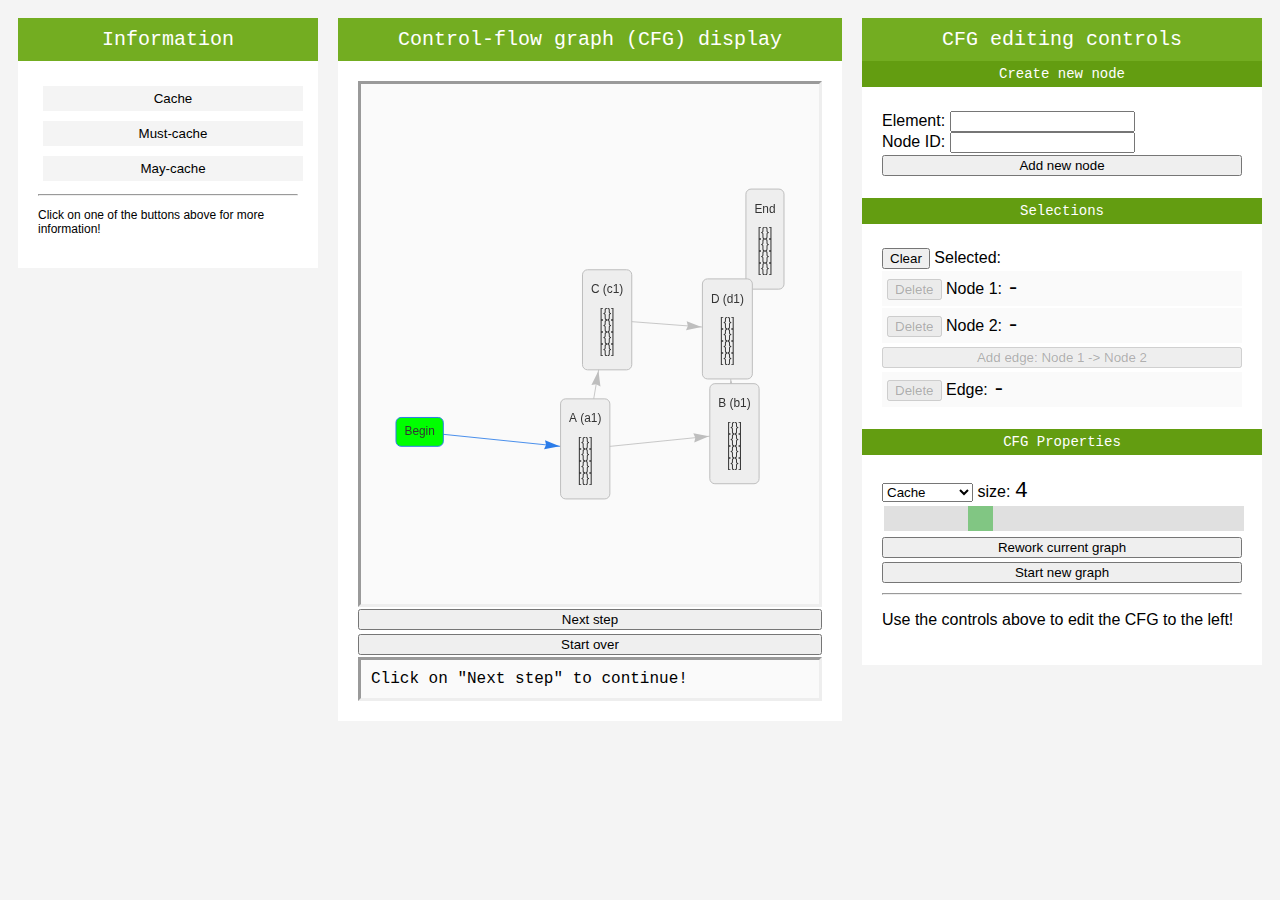
<file: index.html>
<!DOCTYPE html>
<html>
    <head>
        <link rel="stylesheet" type="text/css" href="css/main.css">
        <script type="text/javascript" src="vis-master/dist/vis.js"></script>
        
        <!-- Load the Paper.js library -->
        <script type="text/javascript" src="js/paper-full.js"></script>
        
        <!-- Define inlined PaperScript associate it with myCanvas -->
    </head>
    <body>
        <div class="row">
            <div id="column_information" class="column_information">
                <div class="columnheader">
                    Information
                </div>
                <div class="columnbody">
                    <div class="columnsection">
                        
                        <button type="button" onclick="do_change_info(1);" class="leftsidemenubuttons" > Cache </button>
                        <button type="button" onclick="do_change_info(2);" class="leftsidemenubuttons" > Must-cache </button>
                        <button type="button" onclick="do_change_info(3);" class="leftsidemenubuttons" > May-cache </button>
                        <hr>
                        <p class="leftsidemenutext" id="lmt_click">
                            Click on one of the buttons above for more information!
                        </p>
                        <div class="leftsidemenutext" id="lmt_cache" style="display:none"> 
                            <button type="button" onclick="do_change_info(0);" class="leftsidemenubuttons" > Close </button><hr>
                            The LRU cache used in cache analysis is a fully associative cache with a least-recently-used replacement policy. 
                            The cache being fully associative means that any address of a variable can be stored in any location in the cache, 
                            meaning the memory address of the data or element does not affect the placement of the data in the cache. The 
                            cache using a least-recently-used replacement policy means that the data that has been used the least recently will 
                            be replaced by new data when new data needs to be put in the cache while the cache is full.<br>
                            <br>
                            The state of the cache changes depending on the incoming variables. The cache can be thought of of having a "priority 
                            list" that tracks the "age" of all the elements currently stored in the cache. When an element in the cache, for 
                            example data X, is used in the program, the age of X is changed to 0 in the priority list. X ages by 1 when any 
                            other element is used that is not in the cache or has a higher age than X. When new data needs to be stored inside 
                            a full cache, the element with the highest age will be replaced by the new data. A newly placed element in the cache 
                            always has an age of 0. Every time a reference to the memory is made in a program, the LRU cache updates its currently 
                            stored information and/or its priority list.<br>
                            <br>
                            <img src="src/lru.png" style="width:100%">
                            <br>
                            When a new variable E comes in that is not yet currently in the cache, a cache miss occurs. This means that the data 
                            on the bottom (position with the highest age) of the priority list is tossed out of cache and the new variable E is 
                            added to the cache. The priority list changes accordingly: E is now at the top with an age of 0, The variables B and
                            C age by one position as a result of the addition of E at the top of the list. D now has an age equal or higher than 
                            the cache size and thus D does not fit in the cache anymore and is removed from the list (and cache). <br>
                            <br>
                            Now, when another variable B that is already currently in the cache comes in after the previous addition of variable 
                            E, a cache hit occurs. This means that only the priority list needs to be updated: after using variable B, B should 
                            now be at the top of the priority list with an age of 0. Variables E and A age by one accordingly. C stays where it 
                            is as it is still referenced even less recently than variable B was before the update. The fact that no new data has 
                            been added to the cache can be verified: both priority lists before and after the update contain the same data.
                        </div>
                        <div class="leftsidemenutext" id="lmt_must" style="display:none"> 
                            <button type="button" onclick="do_change_info(0);" class="leftsidemenubuttons" > Close </button><hr>
                            must-cache information has not yet been implemented! Sorry!
                        </div>
                        <div class="leftsidemenutext" id="lmt_may" style="display:none"> 
                            <button type="button" onclick="do_change_info(0);" class="leftsidemenubuttons" > Close </button><hr>
                            may-cache information has not yet been implemented! Sorry!
                        </div>
                    </div>
                </div>
            </div>
            
            <div class="column_cfgvis" id="column_cfgvis">
                <div class="columnheader">
                    Control-flow graph (CFG) display
                </div>
                <div class="columnbody">
                    <div class="columnsection">
                        <div class="graphvis" id="CFGdisplay"></div>
                        <button id="graphNext" type="button" onclick="do_step_next();" class="menu_button_full" > Next step </button>
                        <button id="graphReset" type="button" onclick="do_step_reset();" class="menu_button_full" > Start over </button>
                        <div class="graphtext" id="next_step_text"> Click on "Next step" to continue! </div>
                    </div>
                </div>
            </div>
            <div class="column_controls">
                <div class="columnheader">
                    CFG editing controls
                </div>
                <div class="columnbody">
                    <div class="sectionheader"> Create new node </div>
                    <div id="div_create_new_node" class="columnsection">
                        Element: <input type="text" id="input_new_node_elem"> <br>
                        Node ID: <input type="text" id="input_new_node_nid"> <br>
                        <button id="addNode" type="button" onclick="do_add_node_cg();" class="menu_button_full" > Add new node </button>
                    </div>
                    
                    <div class="sectionheader"> Selections </div>
                    <div class="columnsection">
                        <button id="clear_selections" type="button" onclick="do_clear_selections();"> Clear </button>
                        Selected: 
                        <div class="menublock">
                            <button id="Delete_selection_node1" type="button" onclick="do_delete_selection_node(1);" class="selection_button" disabled> Delete </button>
                            Node 1: <span id="clicked_node_1" class="selection_text">-</span>
                        </div>
                        <div class="menublock">
                            <button id="Delete_selection_node2" type="button" onclick="do_delete_selection_node(2);" class="selection_button" disabled> Delete </button>
                            Node 2: <span id="clicked_node_2" class="selection_text">-</span>
                            
                        </div>
                        <button id="Create_selection_edge" type="button" onclick="do_add_edge_cg();" class="menu_button_full" disabled> Add edge: Node 1 -> Node 2 </button>
                        <div class="menublock">
                            <button id="Delete_selection_edge" type="button" onclick="do_delete_selection_edge();" class="selection_button" disabled> Delete </button>
                            Edge: <span id="clicked_edge" class="selection_text">-</span>
                        </div>
                    </div>
                    
                    <div class="sectionheader"> CFG Properties </div>
                    <div class="columnsection">
                        <select id="cache_type_select">
                            <option value="1">Cache</option>
                            <option value="2">Must-cache</option>
                            <option value="3"> May-cache</option>
                        </select>
                        size: <span id="cache_size_display" class="selection_text">4</span>
                        <input type="range" min="2" max="10" value="4" class="slider" id="cache_size_slider">
                        <button id="Rework" type="button" onclick="do_rework_cg();" class="menu_button_full"> Rework current graph </button>
                        <button id="Reset" type="button" onclick="do_reset_cg();" class="menu_button_full"> Start new graph </button>
                        <hr>
                        <p>
                            Use the controls above to edit the CFG to the left!
                        </p>
                    </div>
                </div>
                <!--
                <div class="columnheader">
                    Variable Values
                </div>
                <div class="columnbody">
                    A: <input type="range" name="valueA" id="inputA" min="0" max="9" value="4"><br>
                    B: <input type="range" name="valueB" id="inputB" min="0" max="9" value="4"><br>
                    cache size: <input type="range" name="cs_slider" id="cs_slider" min="2" max="9" value="4"><br>
                </div>
                -->
            </div>
        </div>
        
        
    </body>
</html>

<script type="text/javascript" src="js/cache.js"></script>
<script type="text/javascript" src="js/graph.js"></script>
<script type="text/javascript" src="js/graph_vis.js"></script>
<script type="text/javascript" src="js/main.js"></script>
</file>
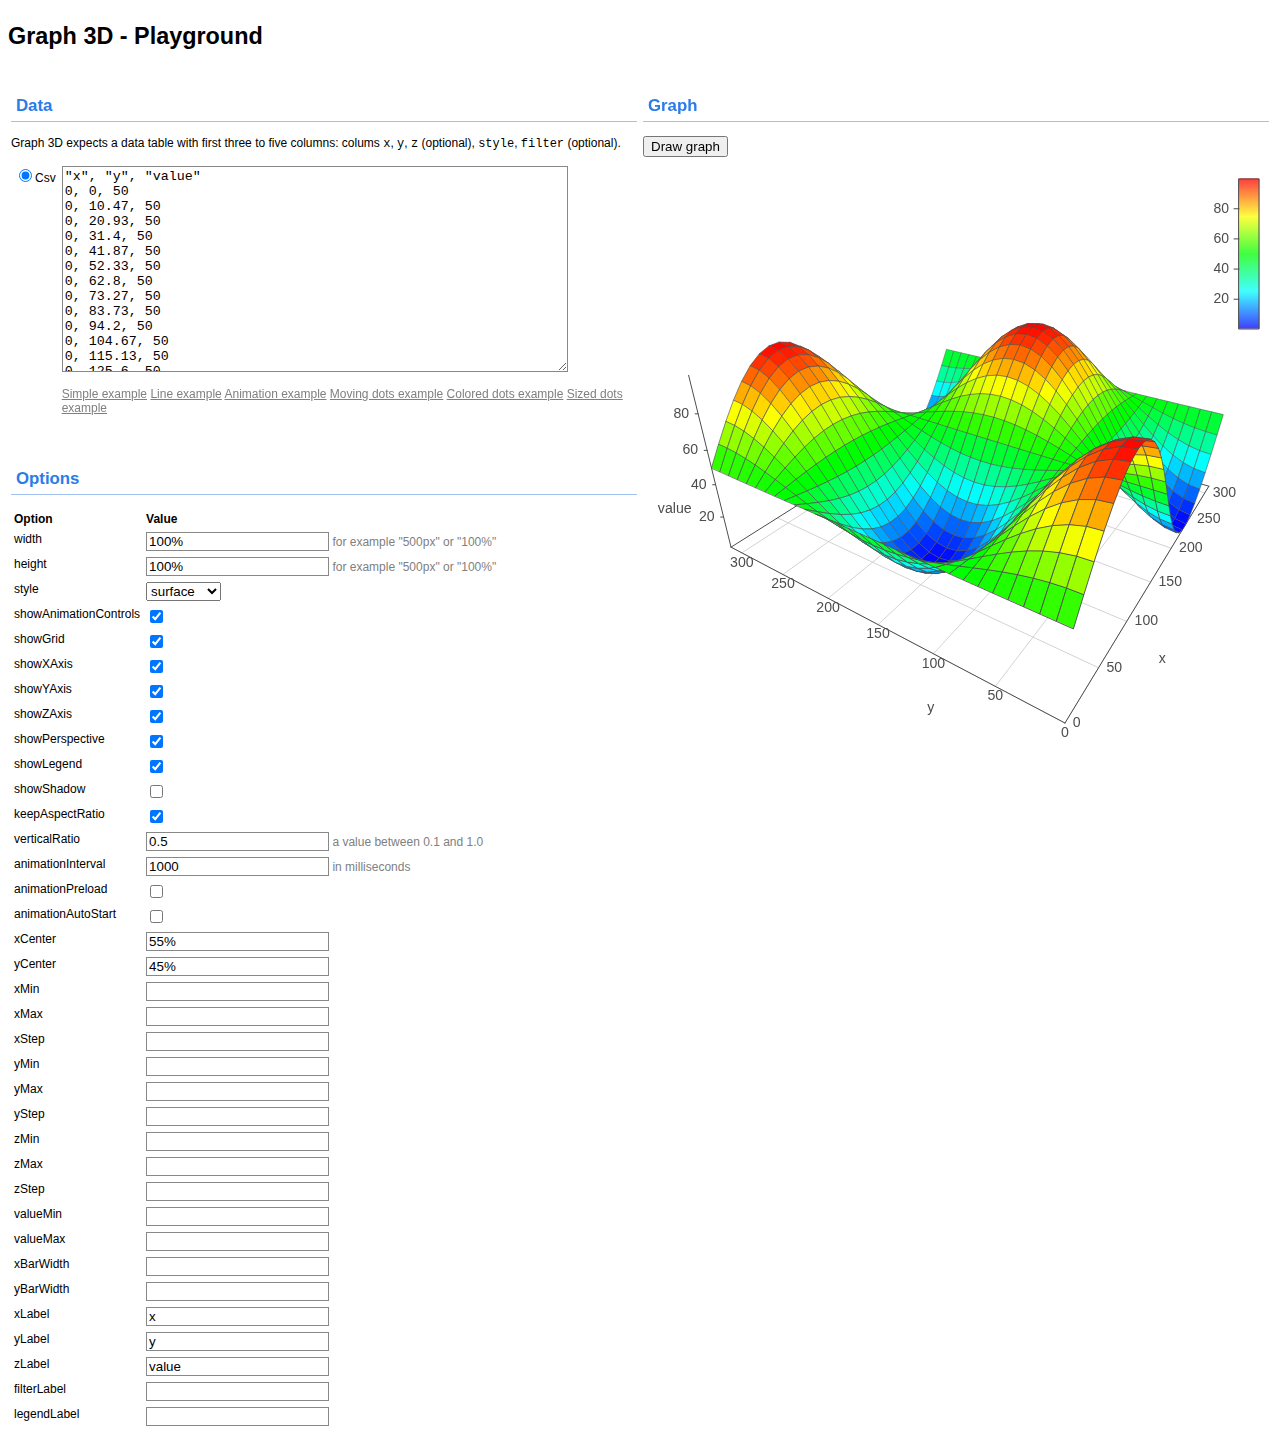
<file: vis-master/examples/graph3d/playground/index.html>
<!doctype html>
<html>

<head>
    <title>Graph 3D - Playground</title>

    <script type="text/javascript" src="../../../dist/vis.js"></script>

    <script type="text/javascript" src="playground.js"></script>
    <script type="text/javascript" src="csv2array.js"></script>
    <link rel='stylesheet' href='playground.css' type='text/css'>

    <script type="text/javascript">
        // Called when the Visualization API is loaded.
        function drawVisualization() {
            // TODO
        }
    </script>
    
</head>

<body onload="load();">

<h1>Graph 3D - Playground</h1>

<table style="width:100%;">
<col width="50%">
<col width="50%">

<tr>
    <td>
        <h2>Data</h2>
        <p>
            Graph 3D expects a data table with first three to five columns:
            colums <code>x</code>, <code>y</code>, <code>z</code> (optional),
            <code>style</code>, <code>filter</code> (optional).
        </p>

        <table>
            <tr>
                <td style="white-space: nowrap">
                    <input type="radio" name="datatype" id="datatypeCsv" onclick="selectDataType();" checked value="csv">Csv
                </td>
                <td>
                    <div id="csv">
                        <textarea id="csvTextarea"></textarea>
                        <p>
                            <a href="javascript: loadCsvExample();" title="Load an example">Simple example</a>
                            <a href="javascript: loadCsvLineExample();" title="Load an example">Line example</a>
                            <a href="javascript: loadCsvAnimationExample();" title="Load an example">Animation example</a>
                            <a href="javascript: loadCsvMovingDotsExample();" title="Load an example">Moving dots example</a>
                            <a href="javascript: loadCsvColoredDotsExample();" title="Load an example">Colored dots example</a>
                            <a href="javascript: loadCsvSizedDotsExample();" title="Load an example">Sized dots example</a>
                        </p>
                    </div>
                </td>
            </tr>
          <!-- TODO: add JSON examples -->
        </table>

        <br>
    </td>
    <td rowspan=2>
        <h2>Graph</h2>
        <p>
            <input type="button" value="Draw graph" onclick="draw();" id="draw">
        </p>

        <div id="graph"></div>
    </td>
</tr>
<tr>
    <td>
        <h2>Options</h2>

        <table>
            <tr>
                <th>Option</th>
                <th>Value</th>
            </tr>

            <tr>
                <td>width</td>
                <td><input type="text" id="width" value="100%" /> <span class="info">for example "500px" or "100%"</span></td>
            </tr>
            <tr>
                <td>height</td>
                <td><input type="text" id="height" value="100%" /> <span class="info">for example "500px" or "100%"</span></td>
            </tr>
            <tr>
                <td>style</td>
                <td>
                    <select id="style">
                        <option value="bar" >bar
                        <option value="bar-color" >bar-color
                        <option value="bar-size" >bar-size
                        <option value="dot" >dot
                        <option value="dot-color" >dot-color
                        <option value="dot-size" >dot-size
                        <option value="dot-line" >dot-line
                        <option value="line" >line
                        <option value="grid" >grid
                        <option value="surface" selected>surface
                    </select>
            </tr>

            <tr>
                <td>showAnimationControls</td>
                <td><input type="checkbox" id="showAnimationControls" checked /></td>
            </tr>
            <tr>
                <td>showGrid</td>
                <td><input type="checkbox" id="showGrid" checked /></td>
            </tr>
            <tr>
                <td>showXAxis</td>
                <td><input type="checkbox" id="showXAxis" checked /></td>
            </tr>
            <tr>
                <td>showYAxis</td>
                <td><input type="checkbox" id="showYAxis" checked /></td>
            </tr>
            <tr>
                <td>showZAxis</td>
                <td><input type="checkbox" id="showZAxis" checked /></td>
            </tr>

            <tr>
                <td>showPerspective</td>
                <td><input type="checkbox" id="showPerspective" checked /></td>
            </tr>
            <tr>
                <td>showLegend</td>
                <td><input type="checkbox" id="showLegend" checked /></td>
            </tr>
            <tr>
                <td>showShadow</td>
                <td><input type="checkbox" id="showShadow" /></td>
            </tr>

            <tr>
                <td>keepAspectRatio</td>
                <td><input type="checkbox" id="keepAspectRatio" checked /></td>
            </tr>
            <tr>
                <td>verticalRatio</td>
                <td><input type="text" id="verticalRatio" value="0.5" /> <span class="info">a value between 0.1 and 1.0</span></td>
            </tr>

            <tr>
                <td>animationInterval</td>
                <td><input type="text" id="animationInterval" value="1000" /> <span class="info">in milliseconds</span></td>
            </tr>
            <tr>
                <td>animationPreload</td>
                <td><input type="checkbox" id="animationPreload" /></td>
            </tr>
            <tr>
                <td>animationAutoStart</td>
                <td><input type="checkbox" id="animationAutoStart" /></td>
            </tr>

            <tr><td>xCenter</td><td><input type="text" id="xCenter" value="55%" /></td></tr>
            <tr><td>yCenter</td><td><input type="text" id="yCenter" value="45%" /></td></tr>

            <tr><td>xMin</td><td><input type="text" id="xMin" /></td></tr>
            <tr><td>xMax</td><td><input type="text" id="xMax" /></td></tr>
            <tr><td>xStep</td><td><input type="text" id="xStep" /></td></tr>

            <tr><td>yMin</td><td><input type="text" id="yMin" /></td></tr>
            <tr><td>yMax</td><td><input type="text" id="yMax" /></td></tr>
            <tr><td>yStep</td><td><input type="text" id="yStep" /></td></tr>

            <tr><td>zMin</td><td><input type="text" id="zMin" /></td></tr>
            <tr><td>zMax</td><td><input type="text" id="zMax" /></td></tr>
            <tr><td>zStep</td><td><input type="text" id="zStep" /></td></tr>

            <tr><td>valueMin</td><td><input type="text" id="valueMin" /></td></tr>
            <tr><td>valueMax</td><td><input type="text" id="valueMax" /></td></tr>

            <tr><td>xBarWidth</td><td><input type="text" id="xBarWidth" /></td></tr>
            <tr><td>yBarWidth</td><td><input type="text" id="yBarWidth" /></td></tr>

            <tr><td>xLabel</td><td><input type="text" id="xLabel" value="x"/></td></tr>
            <tr><td>yLabel</td><td><input type="text" id="yLabel" value="y"/></td></tr>
            <tr><td>zLabel</td><td><input type="text" id="zLabel" value="z"/></td></tr>
            <tr><td>filterLabel</td><td><input type="text" id="filterLabel" value="time"/></td></tr>
            <tr><td>legendLabel</td><td><input type="text" id="legendLabel" value="value"/></td></tr>

        </table>

    </td>
</tr>
</table>

</body>
</file>
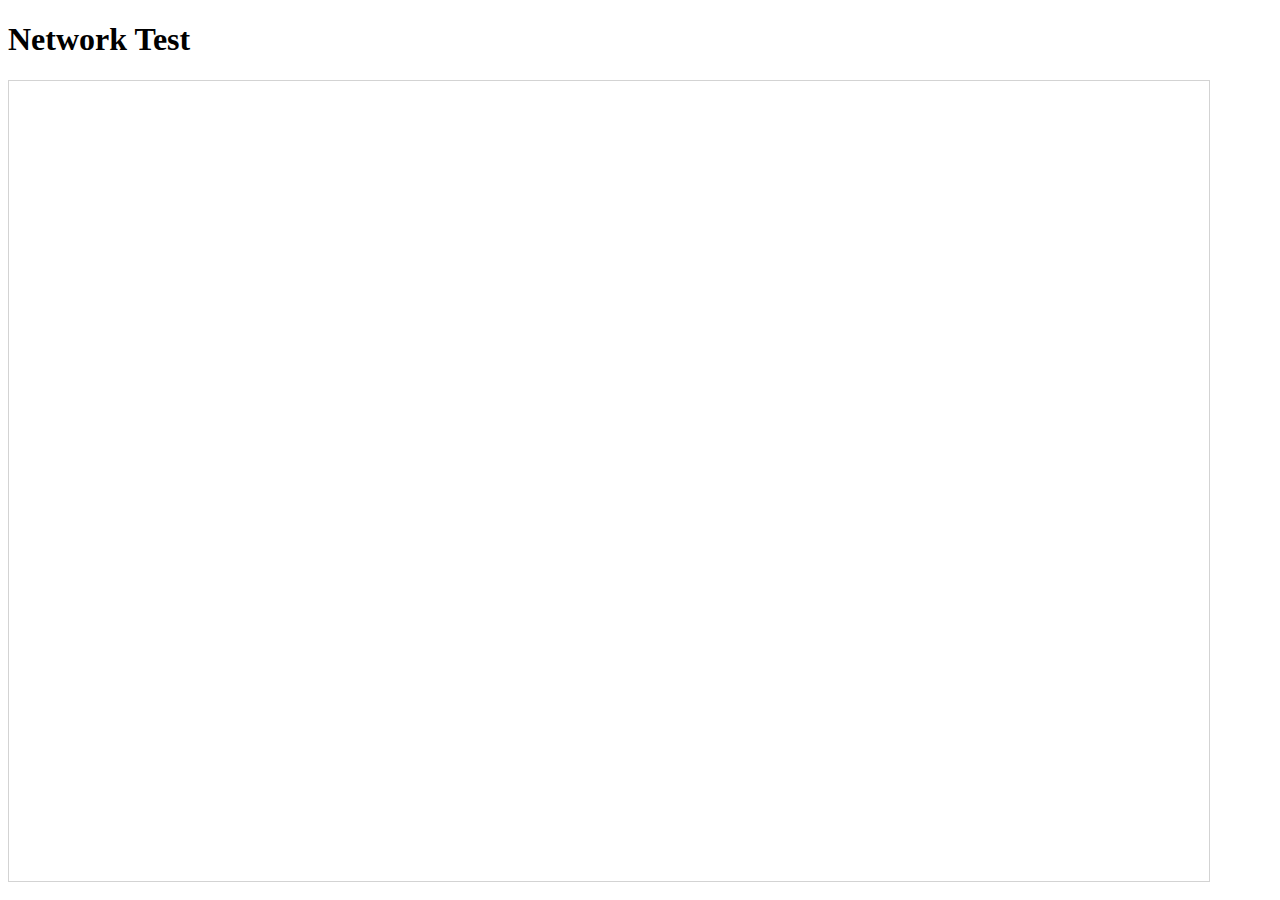
<file: vis-master/test/networkTest.html>
<!DOCTYPE html>
<html>
<head>
    <meta charset="utf-8">
    <title>JS Bin</title>
    <script type="text/javascript" src="../dist/vis.js"></script> <!-- network handling framework -->
    <link href="../dist/vis.css" rel="stylesheet" type="text/css"/>
    <style type="text/css">
        #network{
            width: 1200px;
            height: 800px;
            border: 1px solid lightgray;
        }
    </style>
</head>
<body>
<h1>Network Test</h1>
<div id="network"></div>

<script type="text/javascript">
    // create a network
    var container = document.getElementById('network');
    var nodes = new vis.DataSet([]);
    var edges = new vis.DataSet([]);

    // create a network
    var data = {
        nodes: nodes,
        edges: edges
    };
//    data.nodes.update({id: 0, label: 'node 1'});
    var fontFace = 'roboto,"helvetica neue","segoe ui",arial,helvetica,sans-serif';
    var options = {
        autoResize: true,
        interaction: {
            hover: true
        },
        width: '100%',
        height: '400px',
        nodes: {
            shape: 'dot',
            font: {
                size: 13,
                face: fontFace,
                strokeColor: '#fff',
                strokeWidth: 5
            }
        }
    };
    var network = new vis.Network(container, data, options);

    function info(s) {
        document.getElementById('num').innerText += s + '\n';
    }






</script>
</body>
</html>
</file>
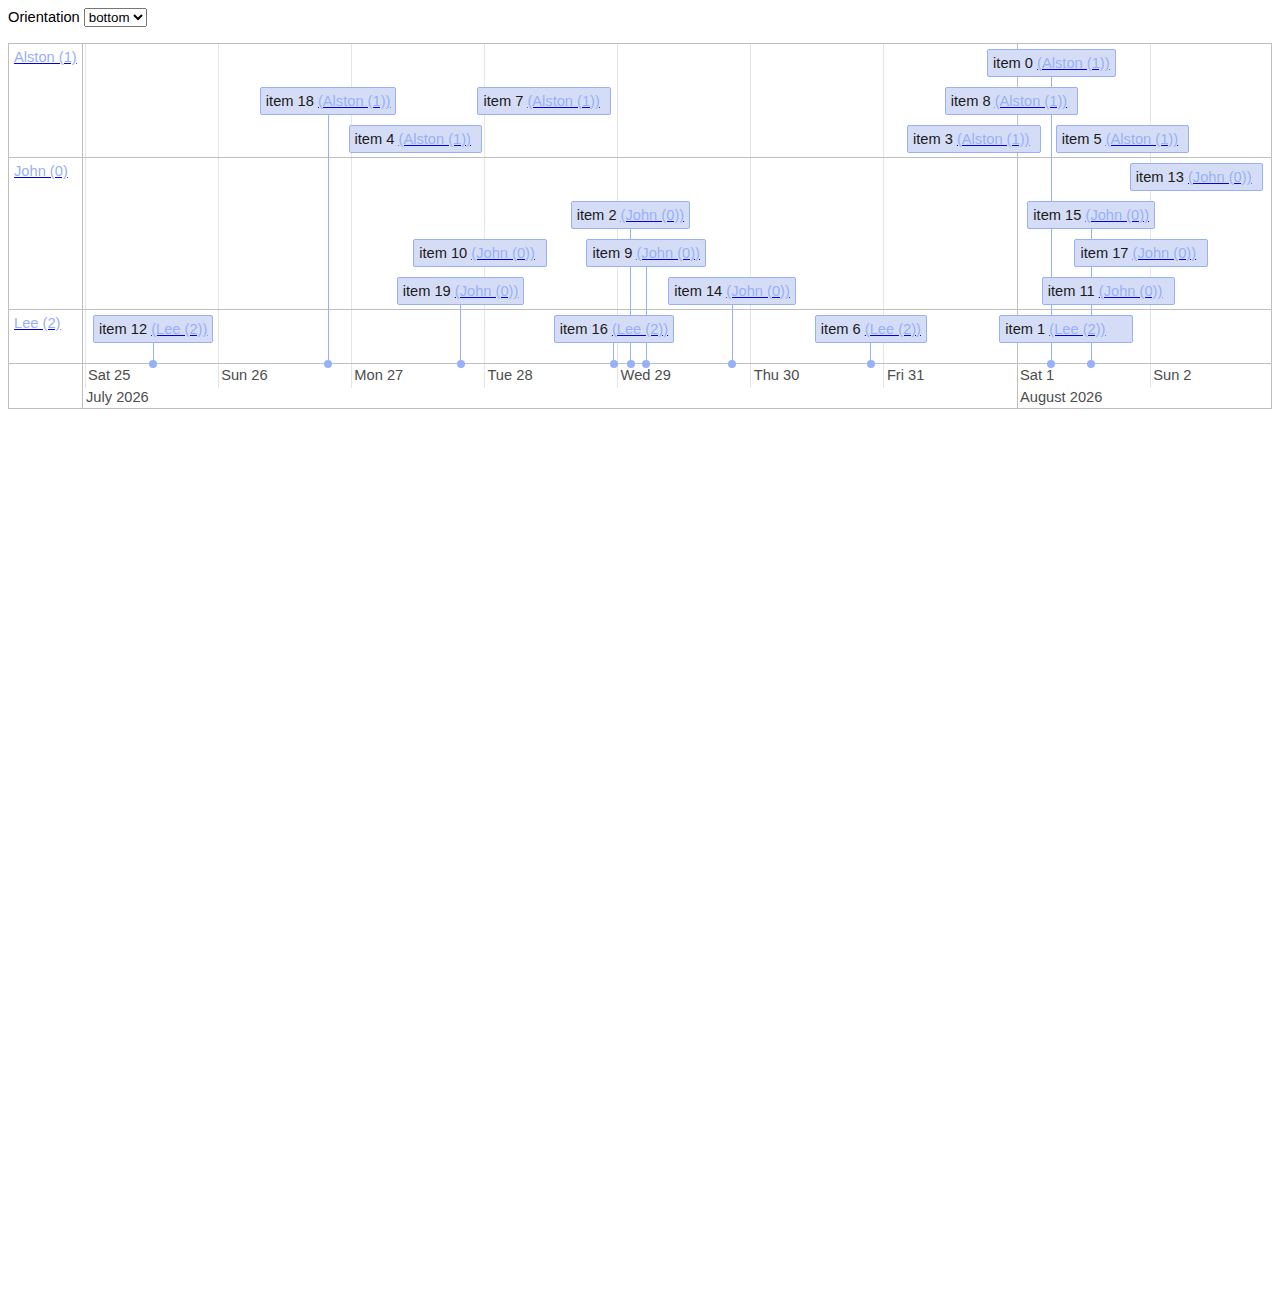
<file: vis-master/test/timeline_groups.html>
<!DOCTYPE HTML>
<html>
<head>
  <title>Timeline | Group example</title>

  <style>
    body, html {
      font-family: arial, sans-serif;
      font-size: 11pt;
    }

    #visualization {
      box-sizing: border-box;
      width: 100%;
    }

    .vis.timeline .item.red,
    .vis.timeline .item.red.selected {
      background-color: red;
      color: white;
    }

    .vis.timeline .item.green,
    .vis.timeline .item.green.selected {
      background-color: green;
      color: white;
    }

  </style>

  <script src="https://cdnjs.cloudflare.com/ajax/libs/jquery/2.1.4/jquery.js"></script>

  <script src="../dist/vis.js"></script>
  <link href="../dist/vis.css" rel="stylesheet" type="text/css" />
<script>(function(i,s,o,g,r,a,m){i['GoogleAnalyticsObject']=r;i[r]=i[r]||function(){(i[r].q=i[r].q||[]).push(arguments)},i[r].l=1*new Date();a=s.createElement(o),m=s.getElementsByTagName(o)[0];a.async=1;a.src=g;m.parentNode.insertBefore(a,m)})(window,document,'script','//www.google-analytics.com/analytics.js','ga');ga('create', 'UA-61231638-1', 'auto');ga('send', 'pageview');</script></head>
<body>

<div>
  <label for="orientation">Orientation</label>
  <select id="orientation">
    <option value="both">both</option>
    <option value="bottom" selected>bottom</option>
    <option value="top">top</option>
  </select>
</div>
<script>
  var o = document.getElementById('orientation');
  o.onchange = function () {
    timeline.setOptions({
      orientation: o.value
    });
  };
</script>
<br>

<div id="visualization"></div>
<div style="height: 1000px;"></div><!-- for testing vertical scroll on touch devices-->

<script>
  var moment = vis.moment;

  var now = moment().minutes(0).seconds(0).milliseconds(0);
  var groupCount = 3;
  var itemCount = 20;

  // create a data set with groups
  var names = ['John (0)', 'Alston (1)', 'Lee (2)', 'Grant (3)'];
  var groups = new vis.DataSet();
  for (var g = 0; g < groupCount; g++) {
    groups.add({id: g, content: '<a href="http://google.com"><span style="color:#97B0F8;">' + names[g] + '</a>', title: 'Title of group ' + g, 'className': 'myGroup'});
  }

  // create a dataset with items
  var items = new vis.DataSet({
    type: {start: 'Moment', end: 'Moment'}
  });
  for (var i = 0; i < itemCount; i++) {
    var start = now.clone().add(Math.random() * 200, 'hours');
    var end = Math.random() > 0.5 ? start.clone().add(24, 'hours') : undefined;
    var group = Math.floor(Math.random() * groupCount);
    items.add({
      id: i,
      group: group,
      content: 'item ' + i +
          ' <a href="http://google.com"><span style="color:#97B0F8;">(' + names[group] + ')</span></a> ',
      start: start,
      end: end,
      title: 'Title for item ' + i,
      //type: 'box',
      className: 'myItem'
    });
  }

  // create visualization
  var container = document.getElementById('visualization');
  var options = {
    //orientation: 'top',
    multiselect: true,
    editable: {
      add: true,
      remove: true,
      updateTime: true,
      updateGroup: true
    },

//    orientation: {
//      item: 'top',
//      axis: 'both'
//    },

    onAdd: function (item, callback) {
      item.content = prompt('Enter text content for new item:', item.content);
      if (item.content != null) {
        callback(item); // send back adjusted new item
      }
      else {
        callback(null); // cancel item creation
      }
    },

    onMove: function (item, callback) {
      console.log('onMove', item)
      if (confirm('Do you really want to move the item to\n' +
          'start: ' + item.start + '\n' +
          'end: ' + item.end + '?')) {
        callback(item); // send back item as confirmation (can be changed)
      }
      else {
        callback(null); // cancel editing item
      }
    },

    onMoving: function (item, callback) {
      var min = moment().minutes(0).seconds(0).milliseconds(0).add(-2, 'day').toDate();
      if (item.start < min) {
        item.start = min;
      }
      //item.className = item.id > 3 ? 'red' : 'green';
      //item.group = Math.random() > 0.5 ? 2 : 1;
      //item.hasMoved = true;
      //item.content = Math.round(Math.random() * 4);

      callback(item); // send back item as confirmation (can be changed)
    },

    onUpdate: function (item, callback) {
      item.content = prompt('Edit items text:', item.content);
      if (item.content != null) {
        callback(item); // send back adjusted item
      }
      else {
        callback(null); // cancel updating the item
      }
    },

    onRemove: function (item, callback) {
      if (confirm('Remove item ' + item.content + '?')) {
        callback(item); // confirm deletion
      }
      else {
        callback(null); // cancel deletion
      }
    },

    //stack: false,
    //height: 200,
    groupOrder: 'content'
  };

  console.time('create timeline');
  var timeline = new vis.Timeline(container);
  console.timeEnd('create timeline');

  console.time('set options');
  timeline.setOptions(options);
  console.timeEnd('set options');

  console.time('set groups');
  timeline.setGroups(groups);
  console.timeEnd('set groups');

  console.time('set items');
  timeline.setItems(items);
  console.timeEnd('set items');

  timeline.on('select', function (selection) {
    console.log('select', selection);
  });

  /*
  timeline.on('rangechange', function (range) {
    console.log('rangechange', range);
  });
  timeline.on('rangechanged', function (range) {
    console.log('rangechanged', range);
  });
  */
//
  timeline.on('click', function (props) {
    console.log('click', props);
  });

  $(container).click(function (event) {
    console.log('click jquery', timeline.getEventProperties(event));
  });

  timeline.on('doubleClick', function (props) {
    console.log('doubleClick', props);
  });

  timeline.on('contextmenu', function (props) {
    console.log('contextmenu', props);
  });

  items.on('add',    console.log.bind(console));
  items.on('update', console.log.bind(console));
  items.on('remove', console.log.bind(console));

  groups.on('add',    console.log.bind(console));
  groups.on('update', console.log.bind(console));
  groups.on('remove', console.log.bind(console));

  function log (msg) {
    var logs = document.getElementById('logs');
    logs.innerHTML = msg + '<br>' + logs.innerHTML;
  }

</script>
<div id="logs"></div>
</body>
</html>
</file>
<file: css/main.css>
body {
    background-color: #F4F4F4;
    font-family: helvetica
}

.leftsidemenubuttons {
    background-color: #F4F4F4;
    border-style: none;
    margin:5px;
    padding: 5px;
    width: 100%;
}
.leftsidemenubuttons:hover {
    background-color: #73AD21;
    margin:5px;
    padding: 5px;
    color: #FFFFFF;
}
.leftsidemenutext{
    font-size: 12px;
}

.column_information {
    background-color: #FFFFFF;
    margin: 10px;
    float: left;
    width: 300px;
}

.column_cfgvis {
    background-color: #FFFFFF;
    margin: 10px;
    float: left;
    width: calc(100% - 760px);
    min-width:400px;
}
.column_controls {
    background-color: #FFFFFF;
    margin: 10px;
    float: right;
    width: 400px;
}
.columnheader {
    background-color: #73AD21;
    padding: 10px;
    text-align: center;
    font-size: 20px;
    color:white;
    font-family: 'Courier New';

}
.columnbody {
    background-color: #FFFFFF;
}
.columnsection {
    padding: 20px;
}
.sectionheader {
    background-color: #639D11;
    padding: 5px;
    margin-bottom: 4px;
    text-align: center;
    font-size: 14px;
    color:white;
    font-family: 'Courier New';

}
.menublock{
    background: #FAFAFA;
    padding: 5px;
    margin-top: 2px;
    margin-bottom: 2px;
}
.menu_button_full {
    margin-top: 2px;
    margin-bottom: 2px;
    width: 100%;
}
.selection_text {
    font-size: 22px;
    font-family: "Courier New";
    padding-top: 5px;
    padding-bottom: 5px;
}
.selection_button {
    width: auto;
}
/* Clear floats after the columns */
.row:after {
    content: "";
    display: table;
    clear: both;
}

.graphvis{
    border:3px inset;
    padding: 10px;
    font-family: "Courier New";
    background: #FAFAFA;
    height: 500px;
}

.graphtext{
    border:3px inset;
    padding: 10px;
    font-family: "Courier New";
    background: #FAFAFA;
}


/* https://www.w3schools.com/howto/tryit.asp?filename=tryhow_css_rangeslider */
.slidecontainer {
    width: 100%;
}
/* https://www.w3schools.com/howto/tryit.asp?filename=tryhow_css_rangeslider */
.slider {
    -webkit-appearance: none;
    width: 100%;
    height: 25px;
    background: #d3d3d3;
    outline: none;
    opacity: 0.7;
    -webkit-transition: .2s;
    transition: opacity .2s;
}
/* https://www.w3schools.com/howto/tryit.asp?filename=tryhow_css_rangeslider */
.slider:hover {
    opacity: 1;
}
/* https://www.w3schools.com/howto/tryit.asp?filename=tryhow_css_rangeslider */
.slider::-webkit-slider-thumb {
    -webkit-appearance: none;
    appearance: none;
    width: 25px;
    height: 25px;
    background: #4CAF50;
    cursor: pointer;
}
/* https://www.w3schools.com/howto/tryit.asp?filename=tryhow_css_rangeslider */
.slider::-moz-range-thumb {
    width: 25px;
    height: 25px;
    background: #4CAF50;
    cursor: pointer;
}
</file>
<file: vis-master/examples/graph3d/playground/playground.css>
body
{
  font: 13px "Lucida Grande", Tahoma, Arial, Helvetica, sans-serif;
}

h1
{
  font-size: 180%;
  font-weight: bold;

  margin: 1em 0 1em 0;
}

h2
{
  font-size: 140%;
  padding: 5px;
  border-bottom: 1px solid #a0c0f0;
  color: #2B7CE9;
}

h3
{
  font-size: 100%;
}

hr
{
  border: none 0;
  border-top: 1px solid #a0c0f0;
  height: 1px;
}

pre.code
{
  display: block;
  padding: 8px;
  border: 1px dashed #ccc;
}

table
{
  border-collapse: collapse;
}

th, td
{
  font: 12px "Lucida Grande", Tahoma, Arial, Helvetica, sans-serif;
  text-align: left;
  vertical-align: top;
  /*border: 1px solid #888;*/
  padding: 3px;
}

th
{
  font-weight: bold;
}


textarea {
  width: 500px;
  height: 200px;
  border: 1px solid #888;
}

input[type=text] {
  border: 1px solid #888;
}

#datasourceText, #googlespreadsheetText {
  width: 500px;

}

.info {
  color: gray;
}

a {
  color: gray;
}
a:hover {
  color: red;
}


#graph {
  width: 100%;
  height: 600px;
}
</file>
<file: vis-master/dist/vis.css>
.vis .overlay {
  position: absolute;
  top: 0;
  left: 0;
  width: 100%;
  height: 100%;

  /* Must be displayed above for example selected Timeline items */
  z-index: 10;
}

.vis-active {
  box-shadow: 0 0 10px #86d5f8;
}

/* override some bootstrap styles screwing up the timelines css */

.vis [class*="span"] {
  min-height: 0;
  width: auto;
}

div.vis-configuration {
    position:relative;
    display:block;
    float:left;
    font-size:12px;
}

div.vis-configuration-wrapper {
    display:block;
    width:700px;
}

div.vis-configuration-wrapper::after {
  clear: both;
  content: "";
  display: block;
}

div.vis-configuration.vis-config-option-container{
    display:block;
    width:495px;
    background-color: #ffffff;
    border:2px solid #f7f8fa;
    border-radius:4px;
    margin-top:20px;
    left:10px;
    padding-left:5px;
}

div.vis-configuration.vis-config-button{
    display:block;
    width:495px;
    height:25px;
    vertical-align: middle;
    line-height:25px;
    background-color: #f7f8fa;
    border:2px solid #ceced0;
    border-radius:4px;
    margin-top:20px;
    left:10px;
    padding-left:5px;
    cursor: pointer;
    margin-bottom:30px;
}

div.vis-configuration.vis-config-button.hover{
    background-color: #4588e6;
    border:2px solid #214373;
    color:#ffffff;
}

div.vis-configuration.vis-config-item{
    display:block;
    float:left;
    width:495px;
    height:25px;
    vertical-align: middle;
    line-height:25px;
}


div.vis-configuration.vis-config-item.vis-config-s2{
    left:10px;
    background-color: #f7f8fa;
    padding-left:5px;
    border-radius:3px;
}
div.vis-configuration.vis-config-item.vis-config-s3{
    left:20px;
    background-color: #e4e9f0;
    padding-left:5px;
    border-radius:3px;
}
div.vis-configuration.vis-config-item.vis-config-s4{
    left:30px;
    background-color: #cfd8e6;
    padding-left:5px;
    border-radius:3px;
}

div.vis-configuration.vis-config-header{
    font-size:18px;
    font-weight: bold;
}

div.vis-configuration.vis-config-label{
    width:120px;
    height:25px;
    line-height: 25px;
}

div.vis-configuration.vis-config-label.vis-config-s3{
    width:110px;
}
div.vis-configuration.vis-config-label.vis-config-s4{
    width:100px;
}

div.vis-configuration.vis-config-colorBlock{
    top:1px;
    width:30px;
    height:19px;
    border:1px solid #444444;
    border-radius:2px;
    padding:0px;
    margin:0px;
    cursor:pointer;
}

input.vis-configuration.vis-config-checkbox {
    left:-5px;
}


input.vis-configuration.vis-config-rangeinput{
    position:relative;
    top:-5px;
    width:60px;
    /*height:13px;*/
    padding:1px;
    margin:0;
    pointer-events:none;
}

input.vis-configuration.vis-config-range{
    /*removes default webkit styles*/
    -webkit-appearance: none;

    /*fix for FF unable to apply focus style bug */
    border: 0px solid white;
    background-color:rgba(0,0,0,0);

    /*required for proper track sizing in FF*/
    width: 300px;
    height:20px;
}
input.vis-configuration.vis-config-range::-webkit-slider-runnable-track {
    width: 300px;
    height: 5px;
    background: #dedede; /* Old browsers */
    background: -moz-linear-gradient(top,  #dedede 0%, #c8c8c8 99%); /* FF3.6+ */
    background: -webkit-gradient(linear, left top, left bottom, color-stop(0%,#dedede), color-stop(99%,#c8c8c8)); /* Chrome,Safari4+ */
    background: -webkit-linear-gradient(top,  #dedede 0%,#c8c8c8 99%); /* Chrome10+,Safari5.1+ */
    background: -o-linear-gradient(top, #dedede 0%, #c8c8c8 99%); /* Opera 11.10+ */
    background: -ms-linear-gradient(top,  #dedede 0%,#c8c8c8 99%); /* IE10+ */
    background: linear-gradient(to bottom,  #dedede 0%,#c8c8c8 99%); /* W3C */
    filter: progid:DXImageTransform.Microsoft.gradient( startColorstr='#dedede', endColorstr='#c8c8c8',GradientType=0 ); /* IE6-9 */

    border: 1px solid #999999;
    box-shadow: #aaaaaa 0px 0px 3px 0px;
    border-radius: 3px;
}
input.vis-configuration.vis-config-range::-webkit-slider-thumb {
    -webkit-appearance: none;
    border: 1px solid #14334b;
    height: 17px;
    width: 17px;
    border-radius: 50%;
    background: #3876c2; /* Old browsers */
    background: -moz-linear-gradient(top,  #3876c2 0%, #385380 100%); /* FF3.6+ */
    background: -webkit-gradient(linear, left top, left bottom, color-stop(0%,#3876c2), color-stop(100%,#385380)); /* Chrome,Safari4+ */
    background: -webkit-linear-gradient(top,  #3876c2 0%,#385380 100%); /* Chrome10+,Safari5.1+ */
    background: -o-linear-gradient(top,  #3876c2 0%,#385380 100%); /* Opera 11.10+ */
    background: -ms-linear-gradient(top,  #3876c2 0%,#385380 100%); /* IE10+ */
    background: linear-gradient(to bottom,  #3876c2 0%,#385380 100%); /* W3C */
    filter: progid:DXImageTransform.Microsoft.gradient( startColorstr='#3876c2', endColorstr='#385380',GradientType=0 ); /* IE6-9 */
    box-shadow: #111927 0px 0px 1px 0px;
    margin-top: -7px;
}
input.vis-configuration.vis-config-range:focus {
    outline: none;
}
input.vis-configuration.vis-config-range:focus::-webkit-slider-runnable-track {
    background: #9d9d9d; /* Old browsers */
    background: -moz-linear-gradient(top, #9d9d9d 0%, #c8c8c8 99%); /* FF3.6+ */
    background: -webkit-gradient(linear, left top, left bottom, color-stop(0%,#9d9d9d), color-stop(99%,#c8c8c8)); /* Chrome,Safari4+ */
    background: -webkit-linear-gradient(top,  #9d9d9d 0%,#c8c8c8 99%); /* Chrome10+,Safari5.1+ */
    background: -o-linear-gradient(top,  #9d9d9d 0%,#c8c8c8 99%); /* Opera 11.10+ */
    background: -ms-linear-gradient(top,  #9d9d9d 0%,#c8c8c8 99%); /* IE10+ */
    background: linear-gradient(to bottom,  #9d9d9d 0%,#c8c8c8 99%); /* W3C */
    filter: progid:DXImageTransform.Microsoft.gradient( startColorstr='#9d9d9d', endColorstr='#c8c8c8',GradientType=0 ); /* IE6-9 */
}

input.vis-configuration.vis-config-range::-moz-range-track {
    width: 300px;
    height: 10px;
    background: #dedede; /* Old browsers */
    background: -moz-linear-gradient(top,  #dedede 0%, #c8c8c8 99%); /* FF3.6+ */
    background: -webkit-gradient(linear, left top, left bottom, color-stop(0%,#dedede), color-stop(99%,#c8c8c8)); /* Chrome,Safari4+ */
    background: -webkit-linear-gradient(top,  #dedede 0%,#c8c8c8 99%); /* Chrome10+,Safari5.1+ */
    background: -o-linear-gradient(top, #dedede 0%, #c8c8c8 99%); /* Opera 11.10+ */
    background: -ms-linear-gradient(top,  #dedede 0%,#c8c8c8 99%); /* IE10+ */
    background: linear-gradient(to bottom,  #dedede 0%,#c8c8c8 99%); /* W3C */
    filter: progid:DXImageTransform.Microsoft.gradient( startColorstr='#dedede', endColorstr='#c8c8c8',GradientType=0 ); /* IE6-9 */

    border: 1px solid #999999;
    box-shadow: #aaaaaa 0px 0px 3px 0px;
    border-radius: 3px;
}
input.vis-configuration.vis-config-range::-moz-range-thumb {
    border: none;
    height: 16px;
    width: 16px;

    border-radius: 50%;
    background:  #385380;
}

/*hide the outline behind the border*/
input.vis-configuration.vis-config-range:-moz-focusring{
    outline: 1px solid white;
    outline-offset: -1px;
}

input.vis-configuration.vis-config-range::-ms-track {
    width: 300px;
    height: 5px;

    /*remove bg colour from the track, we'll use ms-fill-lower and ms-fill-upper instead */
    background: transparent;

    /*leave room for the larger thumb to overflow with a transparent border */
    border-color: transparent;
    border-width: 6px 0;

    /*remove default tick marks*/
    color: transparent;
}
input.vis-configuration.vis-config-range::-ms-fill-lower {
    background: #777;
    border-radius: 10px;
}
input.vis-configuration.vis-config-range::-ms-fill-upper {
    background: #ddd;
    border-radius: 10px;
}
input.vis-configuration.vis-config-range::-ms-thumb {
    border: none;
    height: 16px;
    width: 16px;
    border-radius: 50%;
    background:  #385380;
}
input.vis-configuration.vis-config-range:focus::-ms-fill-lower {
    background: #888;
}
input.vis-configuration.vis-config-range:focus::-ms-fill-upper {
    background: #ccc;
}

.vis-configuration-popup {
    position: absolute;
    background: rgba(57, 76, 89, 0.85);
    border: 2px solid #f2faff;
    line-height:30px;
    height:30px;
    width:150px;
    text-align:center;
    color: #ffffff;
    font-size:14px;
    border-radius:4px;
    -webkit-transition: opacity 0.3s ease-in-out;
    -moz-transition: opacity 0.3s ease-in-out;
    transition: opacity 0.3s ease-in-out;
}
.vis-configuration-popup:after, .vis-configuration-popup:before {
    left: 100%;
    top: 50%;
    border: solid transparent;
    content: " ";
    height: 0;
    width: 0;
    position: absolute;
    pointer-events: none;
}

.vis-configuration-popup:after {
    border-color: rgba(136, 183, 213, 0);
    border-left-color: rgba(57, 76, 89, 0.85);
    border-width: 8px;
    margin-top: -8px;
}
.vis-configuration-popup:before {
    border-color: rgba(194, 225, 245, 0);
    border-left-color: #f2faff;
    border-width: 12px;
    margin-top: -12px;
}
div.vis-tooltip {
  position: absolute;
  visibility: hidden;
  padding: 5px;
  white-space: nowrap;

  font-family: verdana;
  font-size:14px;
  color:#000000;
  background-color: #f5f4ed;

  -moz-border-radius: 3px;
  -webkit-border-radius: 3px;
  border-radius: 3px;
  border: 1px solid #808074;

  box-shadow: 3px 3px 10px rgba(0, 0, 0, 0.2);
  pointer-events: none;

  z-index: 5;
}


div.vis-color-picker {
  position:absolute;
  top: 0px;
  left: 30px;
  margin-top:-140px;
  margin-left:30px;
  width:310px;
  height:444px;
  z-index: 1;
  padding: 10px;
  border-radius:15px;
  background-color:#ffffff;
  display: none;
  box-shadow: rgba(0,0,0,0.5) 0px 0px 10px 0px;
}

div.vis-color-picker div.vis-arrow {
  position: absolute;
  top:147px;
  left:5px;
}

div.vis-color-picker div.vis-arrow::after,
div.vis-color-picker div.vis-arrow::before {
  right: 100%;
  top: 50%;
  border: solid transparent;
  content: " ";
  height: 0;
  width: 0;
  position: absolute;
  pointer-events: none;
}

div.vis-color-picker div.vis-arrow:after {
  border-color: rgba(255, 255, 255, 0);
  border-right-color: #ffffff;
  border-width: 30px;
  margin-top: -30px;
}

div.vis-color-picker div.vis-color {
  position:absolute;
  width: 289px;
  height: 289px;
  cursor: pointer;
}



div.vis-color-picker div.vis-brightness {
  position: absolute;
  top:313px;
}

div.vis-color-picker div.vis-opacity {
  position:absolute;
  top:350px;
}

div.vis-color-picker div.vis-selector {
  position:absolute;
  top:137px;
  left:137px;
  width:15px;
  height:15px;
  border-radius:15px;
  border:1px solid #ffffff;
  background: #4c4c4c; /* Old browsers */
  background: -moz-linear-gradient(top,  #4c4c4c 0%, #595959 12%, #666666 25%, #474747 39%, #2c2c2c 50%, #000000 51%, #111111 60%, #2b2b2b 76%, #1c1c1c 91%, #131313 100%); /* FF3.6+ */
  background: -webkit-gradient(linear, left top, left bottom, color-stop(0%,#4c4c4c), color-stop(12%,#595959), color-stop(25%,#666666), color-stop(39%,#474747), color-stop(50%,#2c2c2c), color-stop(51%,#000000), color-stop(60%,#111111), color-stop(76%,#2b2b2b), color-stop(91%,#1c1c1c), color-stop(100%,#131313)); /* Chrome,Safari4+ */
  background: -webkit-linear-gradient(top,  #4c4c4c 0%,#595959 12%,#666666 25%,#474747 39%,#2c2c2c 50%,#000000 51%,#111111 60%,#2b2b2b 76%,#1c1c1c 91%,#131313 100%); /* Chrome10+,Safari5.1+ */
  background: -o-linear-gradient(top,  #4c4c4c 0%,#595959 12%,#666666 25%,#474747 39%,#2c2c2c 50%,#000000 51%,#111111 60%,#2b2b2b 76%,#1c1c1c 91%,#131313 100%); /* Opera 11.10+ */
  background: -ms-linear-gradient(top,  #4c4c4c 0%,#595959 12%,#666666 25%,#474747 39%,#2c2c2c 50%,#000000 51%,#111111 60%,#2b2b2b 76%,#1c1c1c 91%,#131313 100%); /* IE10+ */
  background: linear-gradient(to bottom,  #4c4c4c 0%,#595959 12%,#666666 25%,#474747 39%,#2c2c2c 50%,#000000 51%,#111111 60%,#2b2b2b 76%,#1c1c1c 91%,#131313 100%); /* W3C */
  filter: progid:DXImageTransform.Microsoft.gradient( startColorstr='#4c4c4c', endColorstr='#131313',GradientType=0 ); /* IE6-9 */
}



div.vis-color-picker div.vis-new-color {
  position:absolute;
  width:140px;
  height:20px;
  border:1px solid rgba(0,0,0,0.1);
  border-radius:5px;
  top:380px;
  left:159px;
  text-align:right;
  padding-right:2px;
  font-size:10px;
  color:rgba(0,0,0,0.4);
  vertical-align:middle;
  line-height:20px;

}

div.vis-color-picker div.vis-initial-color {
  position:absolute;
  width:140px;
  height:20px;
  border:1px solid rgba(0,0,0,0.1);
  border-radius:5px;
  top:380px;
  left:10px;
  text-align:left;
  padding-left:2px;
  font-size:10px;
  color:rgba(0,0,0,0.4);
  vertical-align:middle;
  line-height:20px;
}

div.vis-color-picker div.vis-label {
  position:absolute;
  width:300px;
  left:10px;
}

div.vis-color-picker div.vis-label.vis-brightness {
  top:300px;
}

div.vis-color-picker div.vis-label.vis-opacity {
  top:338px;
}

div.vis-color-picker div.vis-button {
  position:absolute;
  width:68px;
  height:25px;
  border-radius:10px;
  vertical-align: middle;
  text-align:center;
  line-height: 25px;
  top:410px;
  border:2px solid #d9d9d9;
  background-color: #f7f7f7;
  cursor:pointer;
}

div.vis-color-picker div.vis-button.vis-cancel {
  /*border:2px solid #ff4e33;*/
  /*background-color: #ff7761;*/
  left:5px;
}
div.vis-color-picker div.vis-button.vis-load {
  /*border:2px solid #a153e6;*/
  /*background-color: #cb8dff;*/
  left:82px;
}
div.vis-color-picker div.vis-button.vis-apply {
  /*border:2px solid #4588e6;*/
  /*background-color: #82b6ff;*/
  left:159px;
}
div.vis-color-picker div.vis-button.vis-save {
  /*border:2px solid #45e655;*/
  /*background-color: #6dff7c;*/
  left:236px;
}


div.vis-color-picker input.vis-range {
  width: 290px;
  height:20px;
}

/* TODO: is this redundant?
div.vis-color-picker input.vis-range-brightness {
  width: 289px !important;
}


div.vis-color-picker input.vis-saturation-range {
  width: 289px !important;
}*/
div.vis-network div.vis-manipulation {
  box-sizing: content-box;

  border-width: 0;
  border-bottom: 1px;
  border-style:solid;
  border-color: #d6d9d8;
  background: #ffffff; /* Old browsers */
  background: -moz-linear-gradient(top,  #ffffff 0%, #fcfcfc 48%, #fafafa 50%, #fcfcfc 100%); /* FF3.6+ */
  background: -webkit-gradient(linear, left top, left bottom, color-stop(0%,#ffffff), color-stop(48%,#fcfcfc), color-stop(50%,#fafafa), color-stop(100%,#fcfcfc)); /* Chrome,Safari4+ */
  background: -webkit-linear-gradient(top,  #ffffff 0%,#fcfcfc 48%,#fafafa 50%,#fcfcfc 100%); /* Chrome10+,Safari5.1+ */
  background: -o-linear-gradient(top,  #ffffff 0%,#fcfcfc 48%,#fafafa 50%,#fcfcfc 100%); /* Opera 11.10+ */
  background: -ms-linear-gradient(top,  #ffffff 0%,#fcfcfc 48%,#fafafa 50%,#fcfcfc 100%); /* IE10+ */
  background: linear-gradient(to bottom,  #ffffff 0%,#fcfcfc 48%,#fafafa 50%,#fcfcfc 100%); /* W3C */
  filter: progid:DXImageTransform.Microsoft.gradient( startColorstr='#ffffff', endColorstr='#fcfcfc',GradientType=0 ); /* IE6-9 */

  padding-top:4px;
  position: absolute;
  left: 0;
  top: 0;
  width: 100%;
  height: 28px;
}

div.vis-network div.vis-edit-mode {
  position:absolute;
  left: 0;
  top: 5px;
  height: 30px;
}

/* FIXME: shouldn't the vis-close button be a child of the vis-manipulation div? */

div.vis-network div.vis-close {
  position:absolute;
  right: 0;
  top: 0;
  width: 30px;
  height: 30px;

  background-position: 20px 3px;
  background-repeat: no-repeat;
  background-image: url("img/network/cross.png");
  cursor: pointer;
  -webkit-touch-callout: none;
  -webkit-user-select: none;
  -khtml-user-select: none;
  -moz-user-select: none;
  -ms-user-select: none;
  user-select: none;
}

div.vis-network div.vis-close:hover {
  opacity: 0.6;
}

div.vis-network div.vis-manipulation div.vis-button,
div.vis-network div.vis-edit-mode div.vis-button {
  float:left;
  font-family: verdana;
  font-size: 12px;
  -moz-border-radius: 15px;
  border-radius: 15px;
  display:inline-block;
  background-position: 0px 0px;
  background-repeat:no-repeat;
  height:24px;
  margin-left: 10px;
  /*vertical-align:middle;*/
  cursor: pointer;
  padding: 0px 8px 0px 8px;
  -webkit-touch-callout: none;
  -webkit-user-select: none;
  -khtml-user-select: none;
  -moz-user-select: none;
  -ms-user-select: none;
  user-select: none;
}

div.vis-network div.vis-manipulation div.vis-button:hover {
  box-shadow: 1px 1px 8px rgba(0, 0, 0, 0.20);
}

div.vis-network div.vis-manipulation div.vis-button:active {
  box-shadow: 1px 1px 8px rgba(0, 0, 0, 0.50);
}

div.vis-network div.vis-manipulation div.vis-button.vis-back {
  background-image: url("img/network/backIcon.png");
}

div.vis-network div.vis-manipulation div.vis-button.vis-none:hover {
  box-shadow: 1px 1px 8px rgba(0, 0, 0, 0.0);
  cursor: default;
}
div.vis-network div.vis-manipulation div.vis-button.vis-none:active {
  box-shadow: 1px 1px 8px rgba(0, 0, 0, 0.0);
}
div.vis-network div.vis-manipulation div.vis-button.vis-none {
  padding: 0;
}
div.vis-network div.vis-manipulation div.notification {
  margin: 2px;
  font-weight: bold;
}

div.vis-network div.vis-manipulation div.vis-button.vis-add {
  background-image: url("img/network/addNodeIcon.png");
}

div.vis-network div.vis-manipulation div.vis-button.vis-edit,
div.vis-network div.vis-edit-mode div.vis-button.vis-edit {
  background-image: url("img/network/editIcon.png");
}

div.vis-network div.vis-edit-mode div.vis-button.vis-edit.vis-edit-mode {
  background-color: #fcfcfc;
  border: 1px solid #cccccc;
}

div.vis-network div.vis-manipulation div.vis-button.vis-connect {
  background-image: url("img/network/connectIcon.png");
}

div.vis-network div.vis-manipulation div.vis-button.vis-delete {
  background-image: url("img/network/deleteIcon.png");
}
/* top right bottom left */
div.vis-network div.vis-manipulation div.vis-label,
div.vis-network div.vis-edit-mode div.vis-label {
  margin: 0 0 0 23px;
  line-height: 25px;
}
div.vis-network div.vis-manipulation div.vis-separator-line {
  float:left;
  display:inline-block;
  width:1px;
  height:21px;
  background-color: #bdbdbd;
  margin: 0px 7px 0 15px; /*top right bottom left*/
}

/* TODO: is this redundant?
div.network-navigation_wrapper {
  position: absolute;
  left: 0;
  top: 0;
  width: 100%;
  height: 100%;
}
*/

div.vis-network div.vis-navigation div.vis-button {
    width:34px;
    height:34px;
    -moz-border-radius: 17px;
    border-radius: 17px;
    position:absolute;
    display:inline-block;
    background-position: 2px 2px;
    background-repeat:no-repeat;
    cursor: pointer;
    -webkit-touch-callout: none;
    -webkit-user-select: none;
    -khtml-user-select: none;
    -moz-user-select: none;
    -ms-user-select: none;
    user-select: none;
}

div.vis-network div.vis-navigation div.vis-button:hover {
    box-shadow: 0 0 3px 3px rgba(56, 207, 21, 0.30);
}

div.vis-network div.vis-navigation div.vis-button:active {
    box-shadow: 0 0 1px 3px rgba(56, 207, 21, 0.95);
}

div.vis-network div.vis-navigation div.vis-button.vis-up {
    background-image: url("img/network/upArrow.png");
    bottom:50px;
    left:55px;
}
div.vis-network div.vis-navigation div.vis-button.vis-down {
    background-image: url("img/network/downArrow.png");
    bottom:10px;
    left:55px;
}
div.vis-network div.vis-navigation div.vis-button.vis-left {
    background-image: url("img/network/leftArrow.png");
    bottom:10px;
    left:15px;
}
div.vis-network div.vis-navigation div.vis-button.vis-right {
    background-image: url("img/network/rightArrow.png");
    bottom:10px;
    left:95px;
}
div.vis-network div.vis-navigation div.vis-button.vis-zoomIn {
    background-image: url("img/network/plus.png");
    bottom:10px;
    right:15px;
}
div.vis-network div.vis-navigation div.vis-button.vis-zoomOut {
    background-image: url("img/network/minus.png");
    bottom:10px;
    right:55px;
}
div.vis-network div.vis-navigation div.vis-button.vis-zoomExtends {
    background-image: url("img/network/zoomExtends.png");
    bottom:50px;
    right:15px;
}
.vis-timeline {
  /*
  -webkit-transition: height .4s ease-in-out;
  transition:         height .4s ease-in-out;
  */
}

.vis-panel {
  /*
  -webkit-transition: height .4s ease-in-out, top .4s ease-in-out;
  transition:         height .4s ease-in-out, top .4s ease-in-out;
  */
}

.vis-axis {
  /*
  -webkit-transition: top .4s ease-in-out;
  transition:         top .4s ease-in-out;
  */
}

/* TODO: get animation working nicely

.vis-item {
  -webkit-transition: top .4s ease-in-out;
  transition:         top .4s ease-in-out;
}

.vis-item.line {
  -webkit-transition: height .4s ease-in-out, top .4s ease-in-out;
  transition:         height .4s ease-in-out, top .4s ease-in-out;
}
/**/
.vis-current-time {
  background-color: #FF7F6E;
  width: 2px;
  z-index: 1;
  pointer-events: none;
}

.vis-rolling-mode-btn {
  height: 40px;
  width: 40px;
  position: absolute;
  top: 7px;
  right: 20px;
  border-radius: 50%;
  font-size: 28px;
  cursor: pointer;
  opacity: 0.8;
  color: white;
  font-weight: bold;
  text-align: center;
  background: #3876c2;
}
.vis-rolling-mode-btn:before {
  content: "\26F6";
}

.vis-rolling-mode-btn:hover {
  opacity: 1;
}
.vis-custom-time {
  background-color: #6E94FF;
  width: 2px;
  cursor: move;
  z-index: 1;
}

.vis-panel.vis-background.vis-horizontal .vis-grid.vis-horizontal {
  position: absolute;
  width: 100%;
  height: 0;
  border-bottom: 1px solid;
}

.vis-panel.vis-background.vis-horizontal .vis-grid.vis-minor {
  border-color: #e5e5e5;
}

.vis-panel.vis-background.vis-horizontal .vis-grid.vis-major {
  border-color: #bfbfbf;
}


.vis-data-axis .vis-y-axis.vis-major {
  width: 100%;
  position: absolute;
  color: #4d4d4d;
  white-space: nowrap;
}

.vis-data-axis .vis-y-axis.vis-major.vis-measure {
  padding: 0;
  margin: 0;
  border: 0;
  visibility: hidden;
  width: auto;
}


.vis-data-axis .vis-y-axis.vis-minor {
  position: absolute;
  width: 100%;
  color: #bebebe;
  white-space: nowrap;
}

.vis-data-axis .vis-y-axis.vis-minor.vis-measure {
  padding: 0;
  margin: 0;
  border: 0;
  visibility: hidden;
  width: auto;
}

.vis-data-axis .vis-y-axis.vis-title {
  position: absolute;
  color: #4d4d4d;
  white-space: nowrap;
  bottom: 20px;
  text-align: center;
}

.vis-data-axis .vis-y-axis.vis-title.vis-measure {
  padding: 0;
  margin: 0;
  visibility: hidden;
  width: auto;
}

.vis-data-axis .vis-y-axis.vis-title.vis-left {
  bottom: 0;
  -webkit-transform-origin: left top;
  -moz-transform-origin: left top;
  -ms-transform-origin: left top;
  -o-transform-origin: left top;
  transform-origin: left bottom;
  -webkit-transform: rotate(-90deg);
  -moz-transform: rotate(-90deg);
  -ms-transform: rotate(-90deg);
  -o-transform: rotate(-90deg);
  transform: rotate(-90deg);
}

.vis-data-axis .vis-y-axis.vis-title.vis-right {
  bottom: 0;
  -webkit-transform-origin: right bottom;
  -moz-transform-origin: right bottom;
  -ms-transform-origin: right bottom;
  -o-transform-origin: right bottom;
  transform-origin: right bottom;
  -webkit-transform: rotate(90deg);
  -moz-transform: rotate(90deg);
  -ms-transform: rotate(90deg);
  -o-transform: rotate(90deg);
  transform: rotate(90deg);
}

.vis-legend {
  background-color: rgba(247, 252, 255, 0.65);
  padding: 5px;
  border: 1px solid #b3b3b3;
  box-shadow: 2px 2px 10px rgba(154, 154, 154, 0.55);
}

.vis-legend-text {
  /*font-size: 10px;*/
  white-space: nowrap;
  display: inline-block
}

.vis-item {
  position: absolute;
  color: #1A1A1A;
  border-color: #97B0F8;
  border-width: 1px;
  background-color: #D5DDF6;
  display: inline-block;
  z-index: 1;
  /*overflow: hidden;*/
}

.vis-item.vis-selected {
  border-color: #FFC200;
  background-color: #FFF785;

  /* z-index must be higher than the z-index of custom time bar and current time bar */
  z-index: 2;
}

.vis-editable.vis-selected {
  cursor: move;
}

.vis-item.vis-point.vis-selected {
  background-color: #FFF785;
}

.vis-item.vis-box {
  text-align: center;
  border-style: solid;
  border-radius: 2px;
}

.vis-item.vis-point {
  background: none;
}

.vis-item.vis-dot {
  position: absolute;
  padding: 0;
  border-width: 4px;
  border-style: solid;
  border-radius: 4px;
}

.vis-item.vis-range {
  border-style: solid;
  border-radius: 2px;
  box-sizing: border-box;
}

.vis-item.vis-background {
  border: none;
  background-color: rgba(213, 221, 246, 0.4);
  box-sizing: border-box;
  padding: 0;
  margin: 0;
}

.vis-item .vis-item-overflow {
  position: relative;
  width: 100%;
  height: 100%;
  padding: 0;
  margin: 0;
  overflow: hidden;
}

.vis-item-visible-frame {
  white-space: nowrap;
}

.vis-item.vis-range .vis-item-content {
  position: relative;
  display: inline-block;
}

.vis-item.vis-background .vis-item-content {
  position: absolute;
  display: inline-block;
}

.vis-item.vis-line {
  padding: 0;
  position: absolute;
  width: 0;
  border-left-width: 1px;
  border-left-style: solid;
}

.vis-item .vis-item-content {
  white-space: nowrap;
  box-sizing: border-box;
  padding: 5px;
}

.vis-item .vis-onUpdateTime-tooltip {
  position: absolute;
  background: #4f81bd;
  color: white;
  width: 200px;
  text-align: center;
  white-space: nowrap;
  padding: 5px;
  border-radius: 1px;
  transition: 0.4s;
  -o-transition: 0.4s;
  -moz-transition: 0.4s;
  -webkit-transition: 0.4s;
}

.vis-item .vis-delete, .vis-item .vis-delete-rtl {
  position: absolute;
  top: 0px;
  width: 24px;
  height: 24px;
  box-sizing: border-box;
  padding: 0px 5px;
  cursor: pointer;

  -webkit-transition: background 0.2s linear;
  -moz-transition: background 0.2s linear;
  -ms-transition: background 0.2s linear;
  -o-transition: background 0.2s linear;
  transition: background 0.2s linear;
}

.vis-item .vis-delete {
  right: -24px;
}

.vis-item .vis-delete-rtl {
  left: -24px;
}

.vis-item .vis-delete:after, .vis-item .vis-delete-rtl:after {
  content: "\00D7"; /* MULTIPLICATION SIGN */
  color: red;
  font-family: arial, sans-serif;
  font-size: 22px;
  font-weight: bold;

  -webkit-transition: color 0.2s linear;
  -moz-transition: color 0.2s linear;
  -ms-transition: color 0.2s linear;
  -o-transition: color 0.2s linear;
  transition: color 0.2s linear;
}

.vis-item .vis-delete:hover, .vis-item .vis-delete-rtl:hover {
  background: red;
}

.vis-item .vis-delete:hover:after, .vis-item .vis-delete-rtl:hover:after {
  color: white;
}

.vis-item .vis-drag-center {
  position: absolute;
  width: 100%;
  height: 100%;
  top: 0;
  left: 0px;
  cursor: move;
}

.vis-item.vis-range .vis-drag-left {
  position: absolute;
  width: 24px;
  max-width: 20%;
  min-width: 2px;
  height: 100%;
  top: 0;
  left: -4px;

  cursor: w-resize;
}

.vis-item.vis-range .vis-drag-right {
  position: absolute;
  width: 24px;
  max-width: 20%;
  min-width: 2px;
  height: 100%;
  top: 0;
  right: -4px;

  cursor: e-resize;
}

.vis-range.vis-item.vis-readonly .vis-drag-left,
.vis-range.vis-item.vis-readonly .vis-drag-right {
  cursor: auto;
}


.vis-itemset {
  position: relative;
  padding: 0;
  margin: 0;

  box-sizing: border-box;
}

.vis-itemset .vis-background,
.vis-itemset .vis-foreground {
  position: absolute;
  width: 100%;
  height: 100%;
  overflow: visible;
}

.vis-axis {
  position: absolute;
  width: 100%;
  height: 0;
  left: 0;
  z-index: 1;
}

.vis-foreground .vis-group {
  position: relative;
  box-sizing: border-box;
  border-bottom: 1px solid #bfbfbf;
}

.vis-foreground .vis-group:last-child {
  border-bottom: none;
}

.vis-nesting-group {
  cursor: pointer;
}

.vis-nested-group {
  background: #f5f5f5;
}

.vis-label.vis-nesting-group.expanded:before {
  content: "\25BC";
}

.vis-label.vis-nesting-group.collapsed-rtl:before {
  content: "\25C0";
}

.vis-label.vis-nesting-group.collapsed:before {
  content: "\25B6";
}

.vis-overlay {
  position: absolute;
  top: 0;
  left: 0;
  width: 100%;
  height: 100%;
  z-index: 10;
}

.vis-labelset {
  position: relative;

  overflow: hidden;

  box-sizing: border-box;
}

.vis-labelset .vis-label {
  position: relative;
  left: 0;
  top: 0;
  width: 100%;
  color: #4d4d4d;

  box-sizing: border-box;
}

.vis-labelset .vis-label {
  border-bottom: 1px solid #bfbfbf;
}

.vis-labelset .vis-label.draggable {
  cursor: pointer;
}

.vis-labelset .vis-label:last-child {
  border-bottom: none;
}

.vis-labelset .vis-label .vis-inner {
  display: inline-block;
  padding: 5px;
}

.vis-labelset .vis-label .vis-inner.vis-hidden {
  padding: 0;
}

.vis-panel {
  position: absolute;

  padding: 0;
  margin: 0;

  box-sizing: border-box;
}

.vis-panel.vis-center,
.vis-panel.vis-left,
.vis-panel.vis-right,
.vis-panel.vis-top,
.vis-panel.vis-bottom {
  border: 1px #bfbfbf;
}

.vis-panel.vis-center,
.vis-panel.vis-left,
.vis-panel.vis-right {
  border-top-style: solid;
  border-bottom-style: solid;
  overflow: hidden;
}

.vis-left.vis-panel.vis-vertical-scroll, .vis-right.vis-panel.vis-vertical-scroll {
  height: 100%;
  overflow-x: hidden;
  overflow-y: scroll;
} 

.vis-left.vis-panel.vis-vertical-scroll {
  direction: rtl;
}

.vis-left.vis-panel.vis-vertical-scroll .vis-content {
  direction: ltr;
}

.vis-right.vis-panel.vis-vertical-scroll {
  direction: ltr;
}

.vis-right.vis-panel.vis-vertical-scroll .vis-content {
  direction: rtl;
}

.vis-panel.vis-center,
.vis-panel.vis-top,
.vis-panel.vis-bottom {
  border-left-style: solid;
  border-right-style: solid;
}

.vis-background {
  overflow: hidden;
}

.vis-panel > .vis-content {
  position: relative;
}

.vis-panel .vis-shadow {
  position: absolute;
  width: 100%;
  height: 1px;
  box-shadow: 0 0 10px rgba(0,0,0,0.8);
  /* TODO: find a nice way to ensure vis-shadows are drawn on top of items
  z-index: 1;
  */
}

.vis-panel .vis-shadow.vis-top {
  top: -1px;
  left: 0;
}

.vis-panel .vis-shadow.vis-bottom {
  bottom: -1px;
  left: 0;
}
.vis-graph-group0 {
    fill:#4f81bd;
    fill-opacity:0;
    stroke-width:2px;
    stroke: #4f81bd;
}

.vis-graph-group1 {
    fill:#f79646;
    fill-opacity:0;
    stroke-width:2px;
    stroke: #f79646;
}

.vis-graph-group2 {
    fill: #8c51cf;
    fill-opacity:0;
    stroke-width:2px;
    stroke: #8c51cf;
}

.vis-graph-group3 {
    fill: #75c841;
    fill-opacity:0;
    stroke-width:2px;
    stroke: #75c841;
}

.vis-graph-group4 {
    fill: #ff0100;
    fill-opacity:0;
    stroke-width:2px;
    stroke: #ff0100;
}

.vis-graph-group5 {
    fill: #37d8e6;
    fill-opacity:0;
    stroke-width:2px;
    stroke: #37d8e6;
}

.vis-graph-group6 {
    fill: #042662;
    fill-opacity:0;
    stroke-width:2px;
    stroke: #042662;
}

.vis-graph-group7 {
    fill:#00ff26;
    fill-opacity:0;
    stroke-width:2px;
    stroke: #00ff26;
}

.vis-graph-group8 {
    fill:#ff00ff;
    fill-opacity:0;
    stroke-width:2px;
    stroke: #ff00ff;
}

.vis-graph-group9 {
    fill: #8f3938;
    fill-opacity:0;
    stroke-width:2px;
    stroke: #8f3938;
}

.vis-timeline .vis-fill {
    fill-opacity:0.1;
    stroke: none;
}


.vis-timeline .vis-bar {
    fill-opacity:0.5;
    stroke-width:1px;
}

.vis-timeline .vis-point {
    stroke-width:2px;
    fill-opacity:1.0;
}


.vis-timeline .vis-legend-background {
    stroke-width:1px;
    fill-opacity:0.9;
    fill: #ffffff;
    stroke: #c2c2c2;
}


.vis-timeline .vis-outline {
    stroke-width:1px;
    fill-opacity:1;
    fill: #ffffff;
    stroke: #e5e5e5;
}

.vis-timeline .vis-icon-fill {
    fill-opacity:0.3;
    stroke: none;
}

.vis-time-axis {
  position: relative;
  overflow: hidden;
}

.vis-time-axis.vis-foreground {
  top: 0;
  left: 0;
  width: 100%;
}

.vis-time-axis.vis-background {
  position: absolute;
  top: 0;
  left: 0;
  width: 100%;
  height: 100%;
}

.vis-time-axis .vis-text {
  position: absolute;
  color: #4d4d4d;
  padding: 3px;
  overflow: hidden;
  box-sizing: border-box;

  white-space: nowrap;
}

.vis-time-axis .vis-text.vis-measure {
  position: absolute;
  padding-left: 0;
  padding-right: 0;
  margin-left: 0;
  margin-right: 0;
  visibility: hidden;
}

.vis-time-axis .vis-grid.vis-vertical {
  position: absolute;
  border-left: 1px solid;
}

.vis-time-axis .vis-grid.vis-vertical-rtl {
  position: absolute;
  border-right: 1px solid;
}

.vis-time-axis .vis-grid.vis-minor {
  border-color: #e5e5e5;
}

.vis-time-axis .vis-grid.vis-major {
  border-color: #bfbfbf;
}


.vis-timeline {
  position: relative;
  border: 1px solid #bfbfbf;

  overflow: hidden;
  padding: 0;
  margin: 0;

  box-sizing: border-box;
}
</file>
